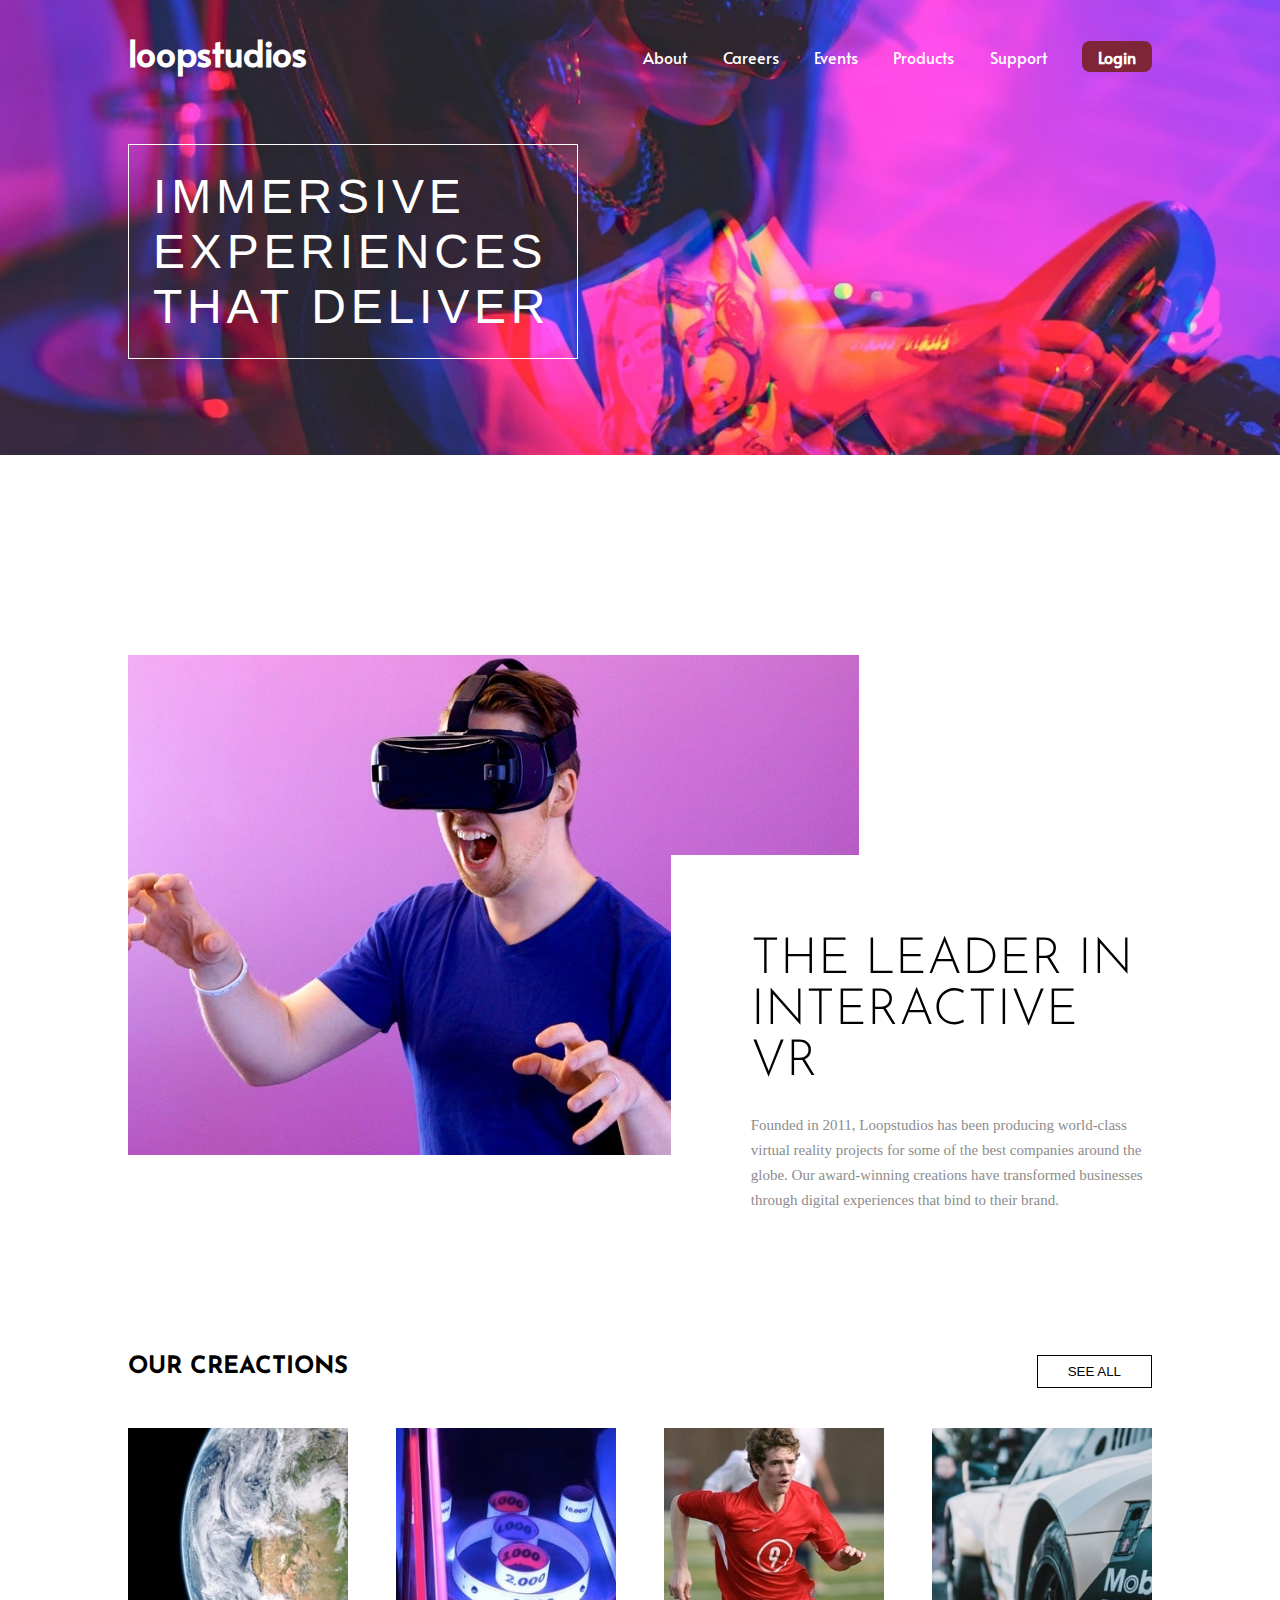
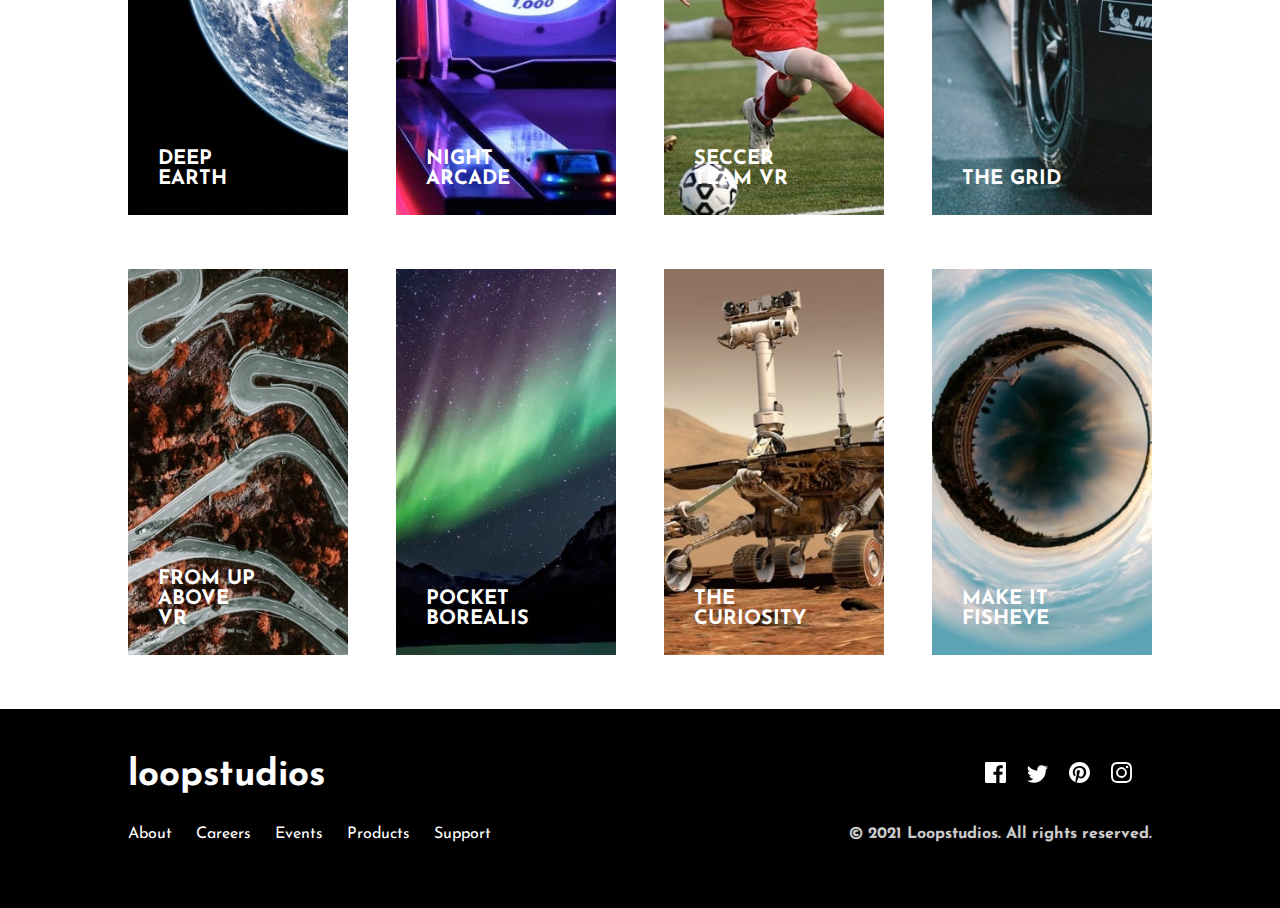
<file: index.html>
<!DOCTYPE html>
<html lang="en">
  <head>
    <meta charset="UTF-8" />
    <meta name="viewport" content="width=device-width, initial-scale=1.0" />
    <link rel="stylesheet" href="/styles.css" />
    <title>Frontend Mentor | Loopstudios landing page</title>
    <!-- Primary Meta Tags -->
<meta name="title" content="The best team ever | Loopstudios landing page">
<meta name="description" content="Minihackaton - working collaborative">

<!-- Open Graph / Facebook -->
<meta property="og:type" content="website">
<meta property="og:url" content="https://minihackaton-group2.vercel.app/">
<meta property="og:title" content="The best team ever | Loopstudios landing page">
<meta property="og:description" content="Minihackaton - working collaborative">
<meta property="og:image" content="https://i.postimg.cc/4xVn7xwS/Screenshot-2022-12-20-at-03-01-07.png">

<!-- Twitter -->
<meta property="twitter:card" content="summary_large_image">
<meta property="twitter:url" content="https://minihackaton-group2.vercel.app/">
<meta property="twitter:title" content="The best team ever | Loopstudios landing page">
<meta property="twitter:description" content="Minihackaton - working collaborative">
<meta property="twitter:image" content="https://i.postimg.cc/4xVn7xwS/Screenshot-2022-12-20-at-03-01-07.png">
  </head>

  <body>
    <!--Parte Eduardo-->
    <header>
      <div class="header-nav">
        <span class="logo">loopstudios</span>
        <nav class="nav">
          <ul class="nav-list">
            <li class="nav-items">About</li>
            <li class="nav-items">Careers</li>
            <li class="nav-items">Events</li>
            <li class="nav-items">Products</li>
            <li class="nav-items">Support</li>
            <li class="nav-items"><a class="login" href="/login/login.html">Login</a></li>
          </ul>
        </nav>
      </div>

      <div class="titulo">
        <p>
          Immersive
          <br />experiences <br />that deliver
        </p>
      </div>
    </header>
    
    <main class="main">
      
      <!-- SebastiasB -->
      <section class="our-creations">
        <section class="about-us">
          <section class="about-us-2">
            <div class="img-interactive">
              <img src="./images/desktop/image-interactive.jpg" alt="" />
            </div>
            <div class="description">
              <h1>The leader in interactive VR</h1>
              <p>
                Founded in 2011, Loopstudios has been producing world-class
                virtual reality projects for some of the best companies around the
                globe. Our award-winning creations have transformed businesses
                through digital experiences that bind to their brand.
              </p>
            </div>
          </section>
        </section>
        <div class="subtitle">
          <h2>OUR CREACTIONS</h2>
          <button class="btn-seeall">SEE ALL</button>
        </div>

        <div class="galeria-img">
          <div class="card-img">
            <img src="./images/desktop/image-deep-earth.jpg" alt="" />
            <h3>DEEP EARTH</h3>
          </div>
          <div class="card-img">
            <img src="./images/desktop/image-night-arcade.jpg" alt="" />
            <h3>NIGHT ARCADE</h3>
          </div>
          <div class="card-img">
            <img src="./images/desktop/image-soccer-team.jpg" alt="" />
            <h3>SECCER TEAM VR</h3>
          </div>
          <div class="card-img">
            <img src="./images/desktop/image-grid.jpg" alt="" />
            <h3>THE GRID</h3>
          </div>
        </div>

        <div class="galeria-img">
          <div class="card-img">
            <img src="./images/desktop/image-from-above.jpg" alt="" />
            <h3>FROM UP ABOVE VR</h3>
          </div>
          <div class="card-img">
            <img src="./images/desktop/image-pocket-borealis.jpg" alt="" />
            <h3>POCKET BOREALIS</h3>
          </div>
          <div class="card-img">
            <img src="./images/desktop/image-curiosity.jpg" alt="" />
            <h3>THE CURIOSITY</h3>
          </div>
          <div class="card-img">
            <img src="./images/desktop/image-fisheye.jpg" alt="" />
            <h3>MAKE IT FISHEYE</h3>
          </div>
        </div>

      </section>

      <!-- Parte SebastianGerardo -->

    </main>

    <!-- footer -->
    <footer>
      <section class="footer-content">
        <div class="upper-footer">
          <p>loopstudios</p>
          <div class="container-icons">
            <img src="/images/icon-facebook.svg" alt="facebook-icon" />
            <img src="/images/icon-twitter.svg" alt="twitter-icon" />
            <img src="/images/icon-pinterest.svg" alt="pinterest-icon" />
            <img src="/images/icon-instagram.svg" alt="instagram-icon" />
          </div>
        </div>

        <div class="botton-footer">
          <nav>
            <ul>
              <li>About</li>
              <li>Careers</li>
              <li>Events</li>
              <li>Products</li>
              <li>Support</li>
            </ul>
          </nav>
          <p>© 2021 Loopstudios. All rights reserved.</p>
        </div>
   </section>
    </footer>
  </body>
</html>
</file>
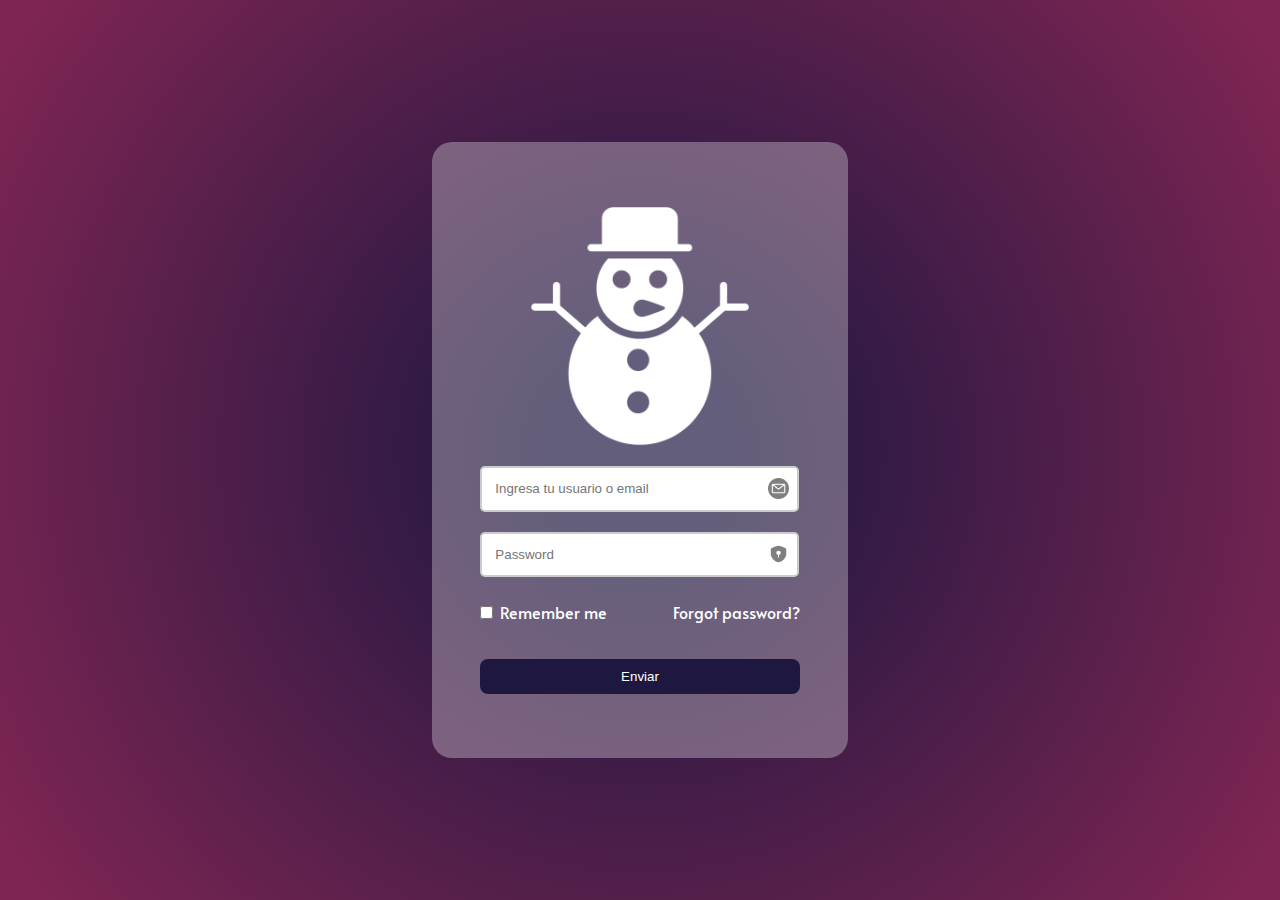
<file: login/login.html>
<!DOCTYPE html>
<html lang="en">
<head>
    <meta charset="UTF-8">
    <meta http-equiv="X-UA-Compatible" content="IE=edge">
    <meta name="viewport" content="width=device-width, initial-scale=1.0">
    <link rel="stylesheet" href="/login/styles-login.css">
    <title>LOGIN</title>
</head>

<body>
    <section class="container">
        <form action="" class="form">
          <picture>
            <img src="/images/snowman.png" alt="user">
          </picture>


          <div class="inputs">
              
              <input 
              type="text" 
              name="nombre" 
              class="input-form" 
              placeholder="Ingresa tu usuario o email">
              <span class="icons"><img src="/images/email.png" alt=""></span>
          </div>

          <div class="inputs">
            <span class="icons"><img src="/images/shield.png" alt=""></span>
              <input 
              type="password" 
              name="password" 
              placeholder="Password" 
              class="input-form">
          </div>

          <div>
            <ul>
              <li><input type="checkbox">Remember me</li>
              <li class="forgot-password"><a href="">Forgot password?</a></li>
            </ul>
          </div>

          <div>
              <button type="submit" class="btn-primary">Enviar</button>
          </div>

        </form>
      </section>
    
</body>
</html>
</file>
<file: styles.css>
@import url('https://fonts.googleapis.com/css2?family=Josefin+Sans:wght@200;500;700&display=swap');
@import url('https://fonts.googleapis.com/css2?family=Alata&display=swap%27');

*{
    margin: 0;
    padding: 0;
}

/* body {
    width: 100%;
    height: 100vh;
  } */


/**/
/*Eduardo*/
/**/

/*HEADER*/
header {
    height: 8.43%;
    width: 100%;
    display: flex;
    background-image: url(./images/desktop/image-hero.jpg);
    background-repeat: no-repeat;
    background-size: cover;
    background-position: center center;
    justify-content: center;
    flex-wrap: wrap;
    flex-direction: column;
    font-family: 'Alata', sans-serif;
    align-items: center;
}

.header-nav {
    display: flex;
    justify-content: space-between;
    align-items: center;
    width: 100%;
    max-width: 1024px;
    height: 9em;
}

.logo span {
    display: block;
    font-size: 2em;
    margin-block-start: 0.67em;
    margin-block-end: 0.67em;
    margin-inline-start: 0px;
    margin-inline-end: 0px;
    font-weight: bold;
}

.logo {
    width: 13.9rem;
    height: 6.9rem;
    margin-left: 0;
    margin-right: auto;
    margin-bottom: 2.3rem;
    font-family: 'Alata', sans-serif;
    font-style: normal;
    font-weight: 900;
    font-size: 2.2rem;
    line-height: 6.9rem;
    color: #fff;
    font-weight: bolder;
}

.nav {
    display: block;
    width: 70%;
    height: 2.8rem;
    margin: auto 0;
    margin-left: 20px;
}

.nav {
    width: 50.7rem;
    width: 50%;
    height: 2.8rem;
    margin-top: 4rem;
    margin-bottom: 4.5rem;
}

.nav-list ul {
    display: block;
    list-style-type: disc;
    margin-block-start: 1em;
    margin-block-end: 1em;
    margin-inline-start: 0px;
    margin-inline-end: 0px;
    padding-inline-start: 40px;
}

.nav .nav-list {
    display: flex;
    padding: 0;
    margin-left:0.2em;
    list-style: none;
    justify-content: space-between;
    cursor: pointer;
    color: #fff;
    text-decoration: none;
}

.nav-items:hover {
    font-weight: bolder;
    text-decoration: underline;
}

header .login{
    color:#fff;
    font-weight: bolder;
    text-decoration: none;
    background-color: #7f2538;
    padding: 0.3em 1em;
    border-radius: 8px;
}

header .login:hover{
    text-decoration: none;

}


nav-item li {
    display: list-item;
    text-align: -webkit-match-parent;
}

header .presentacion {
    width: 320px;
    font-size: 35px;
    color: white;
    background-color: #729afe7e;
    padding: 15px;
    margin-left: 10%;
    margin-bottom: 15%;
    border-radius: 8px;
}

.titulo{
    display: flex;
    justify-content: start;
    width: 100%;
    max-width: 1024px;  
}
.titulo p {
    font-size: 3em;
    display: block;
    margin-block-start: 0;
    margin-block-end: 2em;
    margin-inline-start: 0;
    margin-inline-end: 0px;
    color: #fff;
    text-transform: uppercase;
    border: 1px solid #fff;
    padding: 0.5em;
    width: 30%;
    min-width: 400px;
    font-family: 'Alanta', sans-serif;
    letter-spacing: 0.1em;
    font-weight: 300;
}
/*HEADER*/




/* *********** */
/* SEBASTIAN B */
/* OUR CRATION */
/* *********** */

/* SUBTITULO Y BOTON */
.main{
    width: 100%;
    display: flex;
    justify-content: center;
    flex-direction: column;
    align-items: center;
}


/* Parte Sebastian Gerardo */

.about-us {
    width: 100%;
    height: 100vh;
    display: flex;
    flex-direction: column;
    justify-content: center;
    align-items: center;
  }

  .about-us-2 {
    width: 100%;
    display: flex;
    position: relative;
  }
  
  .img-interactive {
      width: 50%;
      height: 100%;
      display: flex;
      flex-wrap: wrap;
  }
  
  .description {
    background-color: #ffffff;
    height: 19em;
    position: absolute;
    top: 40%;
    left: 53%;
    text-align: start;
    padding-top: 5em;
    padding-left: 5em;
  }
  
  .description h1 {
    margin-bottom: 0.5em;
    font-family: "Josefin Sans", sans-serif;
    font-weight: 300;
    font-size: 50px;
    text-transform: uppercase;
  }
  
  .description p {
    line-height: 25px;
    font-size: 15px;
    color: hsl(0, 0%, 55%);
  }
  
.our-creations{
    width: 100%;
    max-width: 1024px;
}
.subtitle{
    display: flex;
    justify-content: space-between;
    font-family: 'Josefin Sans', sans-serif;
    margin-bottom: 40px;
}
.btn-seeall{
    background-color: #fff;
    color: #000;
    border: 1px solid #000;
    padding: 8px 30px;
    cursor: pointer;
}
.btn-seeall:active{
    background-color: #000;
    color: #fff;
    border: 1px solid #fff;
    padding: 8px 30px;
}

/* IMAGENES */
.galeria-img{
    display: flex;
    justify-content: space-between;
    margin-bottom: 50px;
    width: 100%;
}
.card-img{
    position: relative;
}
.card-img img{
    width: 220px;
    cursor: pointer;
}
.card-img img:active + h3{
    color: #000;
}

.card-img img:active{
    opacity: 0.3;
}

.card-img h3{
    width: 100px;
    position: absolute;
    left: 30px;
    bottom: 30px;
    color: #fff;
    font-family: 'Josefin Sans', sans-serif;
    font-size:20px;
}


@media screen and (max-width: 1000px) {
    .our-creations{
        margin: 0 20px 20px 20px;
    }
    .card-img img{
        width: 150px;
    }
}

@media screen and (max-width: 600px) {
    
    .subtitle{
        margin: 30px 15px;
        display: flex;
        flex-direction: column;
        align-items: center;
    }
    .subtitle h2{
        margin-bottom: 20px;
    }

    .galeria-img{
        display: flex;
        flex-direction: column;
        align-items: center;
        margin-bottom: 0;
    }
    .card-img{
        margin-bottom: 30px;
    }
    .card-img img{
        width: 200px;
    }
}


/* footer */


footer{
    background-color: #000;
    color: #fff;
    font-family: 'Josefin Sans', sans-serif;
    padding: 2rem 5rem 3em 5rem;
    display: flex;
    justify-content: center;
    align-content: center;
}
.footer-content{
    width: 100%;
    max-width: 1024px;

}
.upper-footer{
    display: flex;
    justify-content: space-between;
    align-items: center;
}

.upper-footer p{
    font-size: 2.3em;
    font-weight: bolder;
    padding: 1rem 1rem 1rem 0;
}

.container-icons img{
    padding: 0.5rem 0.5rem;
    width: 12%;
    cursor: pointer;
    border-bottom: 3px solid #000;
}
.container-icons img:hover{
    border-bottom: 3px solid #fff;

}

.botton-footer{
    display: flex;
    justify-content: space-between;
    align-items: center;
}

.botton-footer nav ul{
    display: flex;
}

.botton-footer ul{
    list-style: none;
    font-weight: 400;
}

.botton-footer li{
    margin: 1rem 1.5rem 1rem 0;
    border-bottom: 2px solid #000;
    cursor: pointer;
}

.botton-footer li:hover{
    border-bottom: 3px solid #fff;
}
.botton-footer p{
    font-weight: bold;
    padding-bottom: 2px;
    opacity: 0.8;
}
</file>
<file: login/styles-login.css>
@import url('https://fonts.googleapis.com/css2?family=Josefin+Sans:wght@200;500;700&display=swap');
@import url('https://fonts.googleapis.com/css2?family=Alata&display=swap%27');

* {
    margin: 0;
    padding: 0;
}

body {
    font-family: 'Alata', cursive;
    background: rgb(30,24,65);
    background: radial-gradient(circle, rgba(30,24,65,1) 11%, rgba(127,37,83,1) 96%);
}

picture{
    display: flex;
    justify-content: center;
}
picture img{
    width: 15em;
    filter:invert();
}

.inputs{
    position: relative;

}
.inputs span{
    position: absolute;
    left: 90%;
    top: 2em;
    /* transform: translate(-50%, -50%); */
}

.icons img{
    width: 1.3em;
    opacity: 0.5;
}

.container {
    display: flex;
    justify-content: center;
    align-items: center;
    height: 100vh;
}

.container ul{
    list-style: none;
    display: flex;
    justify-content: space-between;
    margin-top: 1.5em;
    margin-bottom: 1em;
}
.container li input{
    margin-right: 0.5em;
}


.form {
    padding: 4em 3em ;
    border-radius: 20px;
    background-color: rgba(255, 255, 255, 0.304);
    border: none;
    color: #fff;
    width: 20em;
}

.input-form {
    margin-top: 20px;
    padding: 1em;
    width: 90%;
    border: solid 2px #ccc;
    border-radius: 5px;
}

.btn-primary {
    margin-top: 20px;
    padding: 10px;
    width: 100%;
    background-color: #1e1841;
    border: none;
    border-radius: 8px;
    cursor: pointer;
    color: #fff;
    transition: ease-out 0.5s;
}

.btn-primary:active {
    background-color: #7f2538;
}

.forgot-password a{
    text-decoration: none;
    color: #fff
}

.forgot-password a:hover{
    color:#7f2538;
    transition: ease-out 0.3s;
}
</file>
